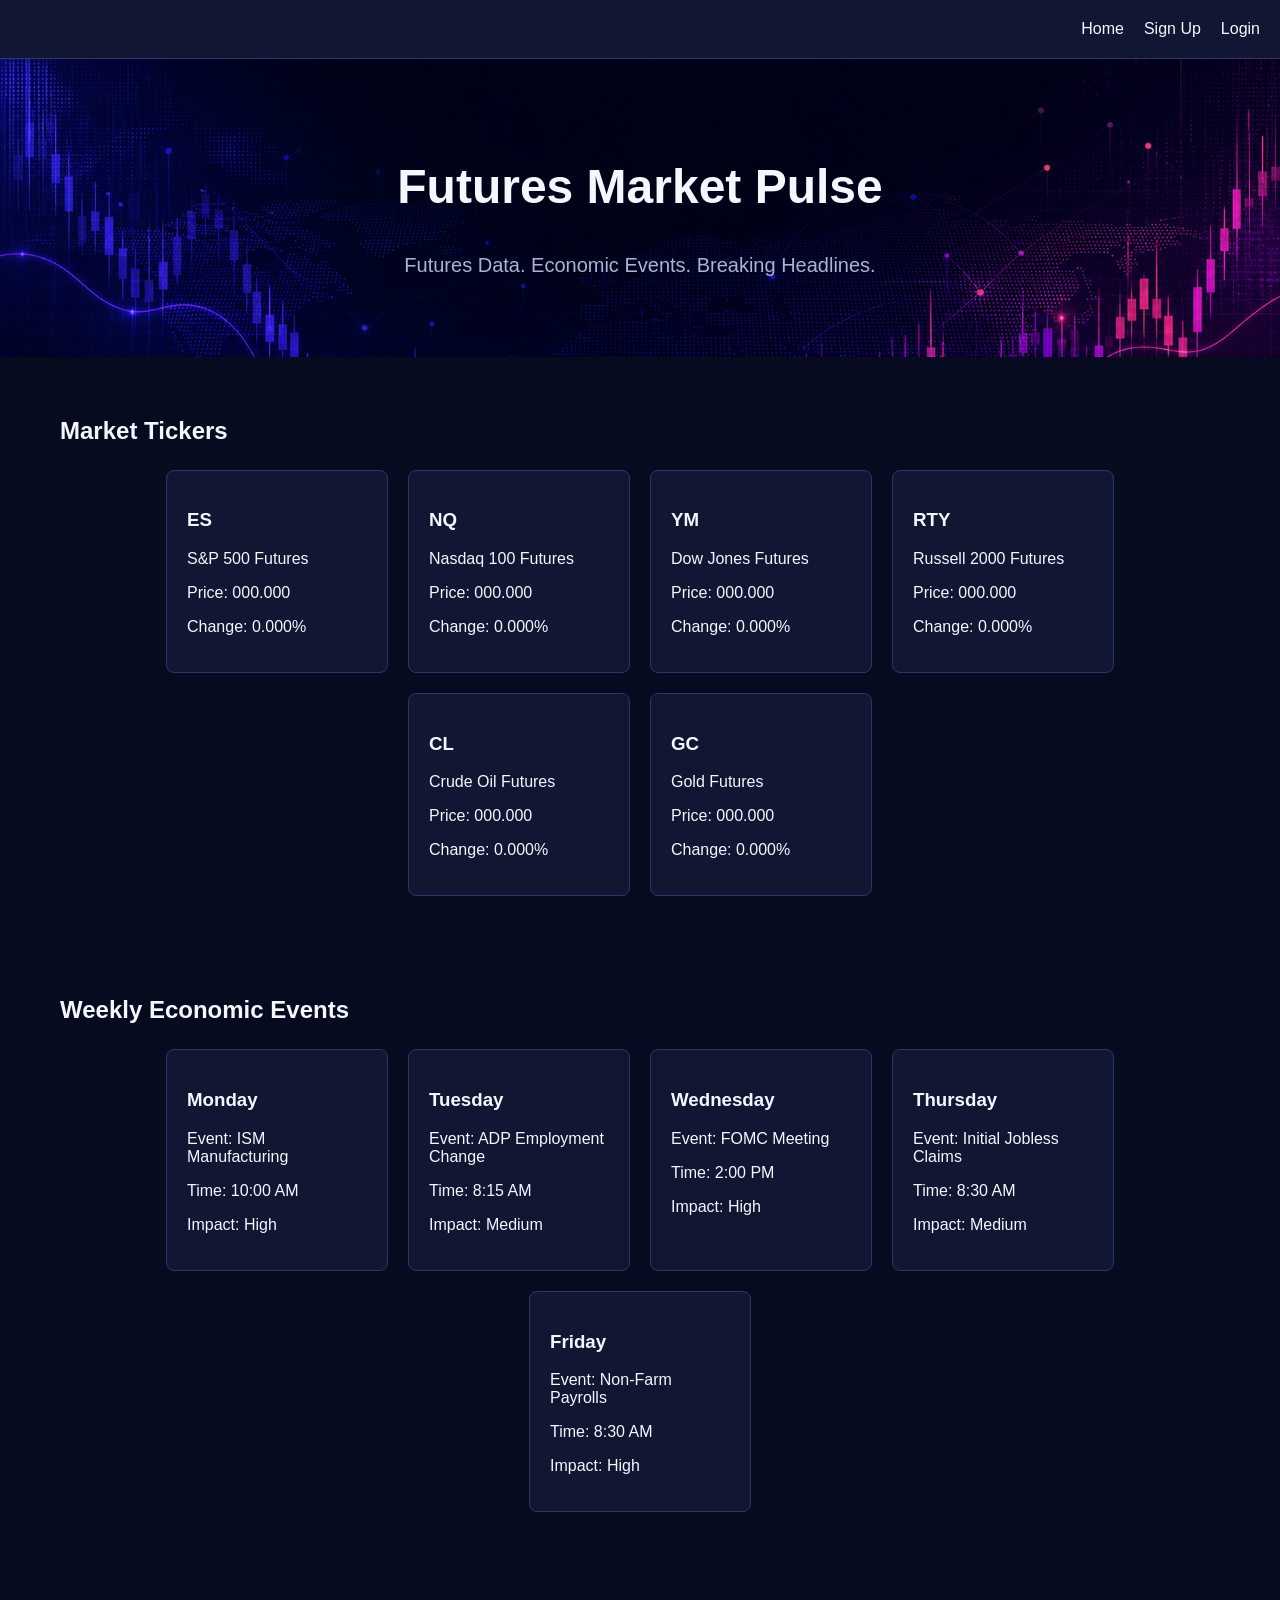
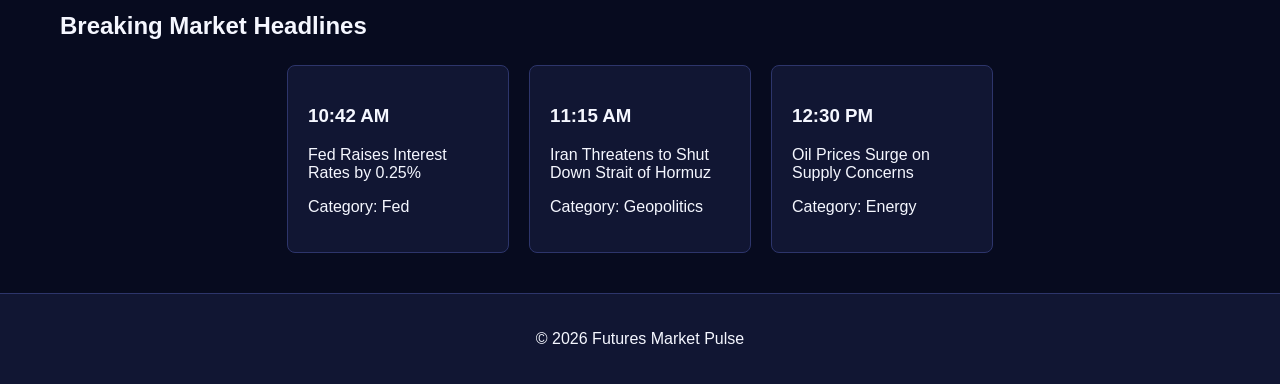
<file: index.html>
<!DOCTYPE html>
<html lang="en">
<head>
    <meta charset="UTF-8">
    <meta name="viewport" content="width=device-width, initial-scale=1.0">
    <title>Futures Market Pulse</title>
    <link rel="stylesheet" href="styles.css">
</head>
<body>
    <header>
        <nav>
            <ul>
                <li><a href="index.html">Home</a></li>
                <li><a href="signup.html">Sign Up</a></li>
                <li><a href="login.html">Login</a></li>
            </ul>
        </nav>
    </header>
    <main>
        <section class="hero">
            <h1>Futures Market Pulse</h1>
            <p>Futures Data. Economic Events. Breaking Headlines.</p>
        </section>
        <section class="content-section">
            <h2>Market Tickers</h2>
            <div class="card-container">
                <div class="card">
                    <h3>ES</h3>
                    <p>S&P 500 Futures</p>
                    <p>Price: 000.000</p>
                    <p>Change: 0.000%</p>
                </div>
                <div class="card">
                    <h3>NQ</h3>
                    <p>Nasdaq 100 Futures</p>
                    <p>Price: 000.000</p>
                    <p>Change: 0.000%</p>
                </div>
                <div class="card">
                    <h3>YM</h3>
                    <p>Dow Jones Futures</p>
                    <p>Price: 000.000</p>
                    <p>Change: 0.000%</p>
                </div>
                <div class="card">
                    <h3>RTY</h3>
                    <p>Russell 2000 Futures</p>
                    <p>Price: 000.000</p>
                    <p>Change: 0.000%</p>
                </div>
                <div class="card">
                    <h3>CL</h3>
                    <p>Crude Oil Futures</p>
                    <p>Price: 000.000</p>
                    <p>Change: 0.000%</p>
                </div>
                <div class="card">
                    <h3>GC</h3>
                    <p>Gold Futures</p>
                    <p>Price: 000.000</p>
                    <p>Change: 0.000%</p>
                </div>
            </div>
        </section>
        <section class="content-section">
            <h2>Weekly Economic Events</h2>
                <div class="card-container">
                <div class="card">
                    <h3>Monday</h3>
                    <p>Event: ISM Manufacturing</p>
                    <p>Time: 10:00 AM</p>
                    <p>Impact: High</p>
                </div>
                <div class="card">
                    <h3>Tuesday</h3>
                    <p>Event: ADP Employment Change</p>
                    <p>Time: 8:15 AM</p>
                    <p>Impact: Medium</p>
                </div>
                <div class="card">
                    <h3>Wednesday</h3>
                    <p>Event: FOMC Meeting</p>
                    <p>Time: 2:00 PM</p>
                    <p>Impact: High</p>
                </div>
                <div class="card">
                    <h3>Thursday</h3>
                    <p>Event: Initial Jobless Claims</p>
                    <p>Time: 8:30 AM</p>
                    <p>Impact: Medium</p>
                </div>
                <div class="card">
                    <h3>Friday</h3>
                    <p>Event: Non-Farm Payrolls</p>
                    <p>Time: 8:30 AM</p>
                    <p>Impact: High</p>
                </div>
                </div>
        </section>
        <section class="content-section">
            <h2>Breaking Market Headlines</h2>
                <div class="card-container">
                <div class="card">
                    <h3>10:42 AM</h3>
                    <p>Fed Raises Interest Rates by 0.25%</p>
                    <p>Category: Fed</p>
                </div>
                <div class="card">
                    <h3>11:15 AM</h3>
                    <p>Iran Threatens to Shut Down Strait of Hormuz</p>
                    <p>Category: Geopolitics</p>
                </div>
                <div class="card">
                    <h3>12:30 PM</h3>
                    <p>Oil Prices Surge on Supply Concerns</p>
                    <p>Category: Energy</p>
                </div>
                </div>
        </section>
    </main>
    <footer>
       <p>© 2026 Futures Market Pulse</p>  
    </footer>
    <script src="script.js"></script>
    <script src="calculator.js"></script>
</body>
</html>
</file>
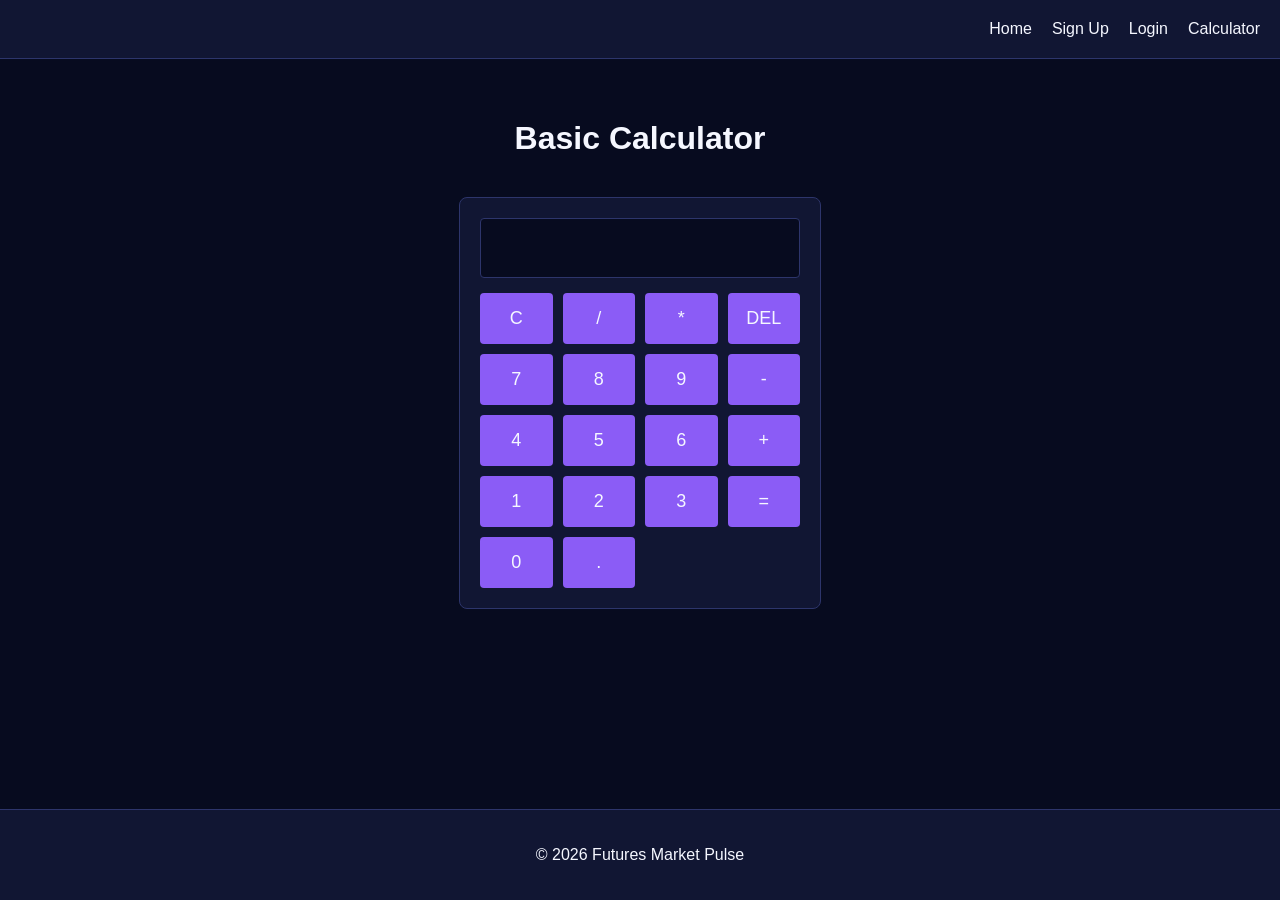
<file: calculator.html>
<!DOCTYPE html>
<html lang="en">
<head>
    <meta charset="UTF-8">
    <meta name="viewport" content="width=device-width, initial-scale=1.0">
    <title>Calculator</title>
    <link rel="stylesheet" href="styles.css">
</head>
<body>
    <header>
        <nav>
            <ul>
                <li><a href="index.html">Home</a></li>
                <li><a href="signup.html">Sign Up</a></li>
                <li><a href="login.html">Login</a></li>
                <li><a href="calculator.html">Calculator</a></li>
            </ul>
        </nav>
    </header>

    <main class="calculator-page">
        <h1>Basic Calculator</h1>

        <div class="calculator">
            <input type="text" id="display" readonly>

            <div class="calculator-buttons">
                <button onclick="clearDisplay()">C</button>
                <button onclick="addToDisplay('/')">/</button>
                <button onclick="addToDisplay('*')">*</button>
                <button onclick="deleteLast()">DEL</button>

                <button onclick="addToDisplay('7')">7</button>
                <button onclick="addToDisplay('8')">8</button>
                <button onclick="addToDisplay('9')">9</button>
                <button onclick="addToDisplay('-')">-</button>

                <button onclick="addToDisplay('4')">4</button>
                <button onclick="addToDisplay('5')">5</button>
                <button onclick="addToDisplay('6')">6</button>
                <button onclick="addToDisplay('+')">+</button>

                <button onclick="addToDisplay('1')">1</button>
                <button onclick="addToDisplay('2')">2</button>
                <button onclick="addToDisplay('3')">3</button>
                <button onclick="calculateResult()">=</button>

                <button onclick="addToDisplay('0')">0</button>
                <button onclick="addToDisplay('.')">.</button>
            </div>
        </div>
    </main>

    <footer>
        <p>© 2026 Futures Market Pulse</p>
    </footer>

    <script src="calculator.js"></script>
</body>
</html>
</file>
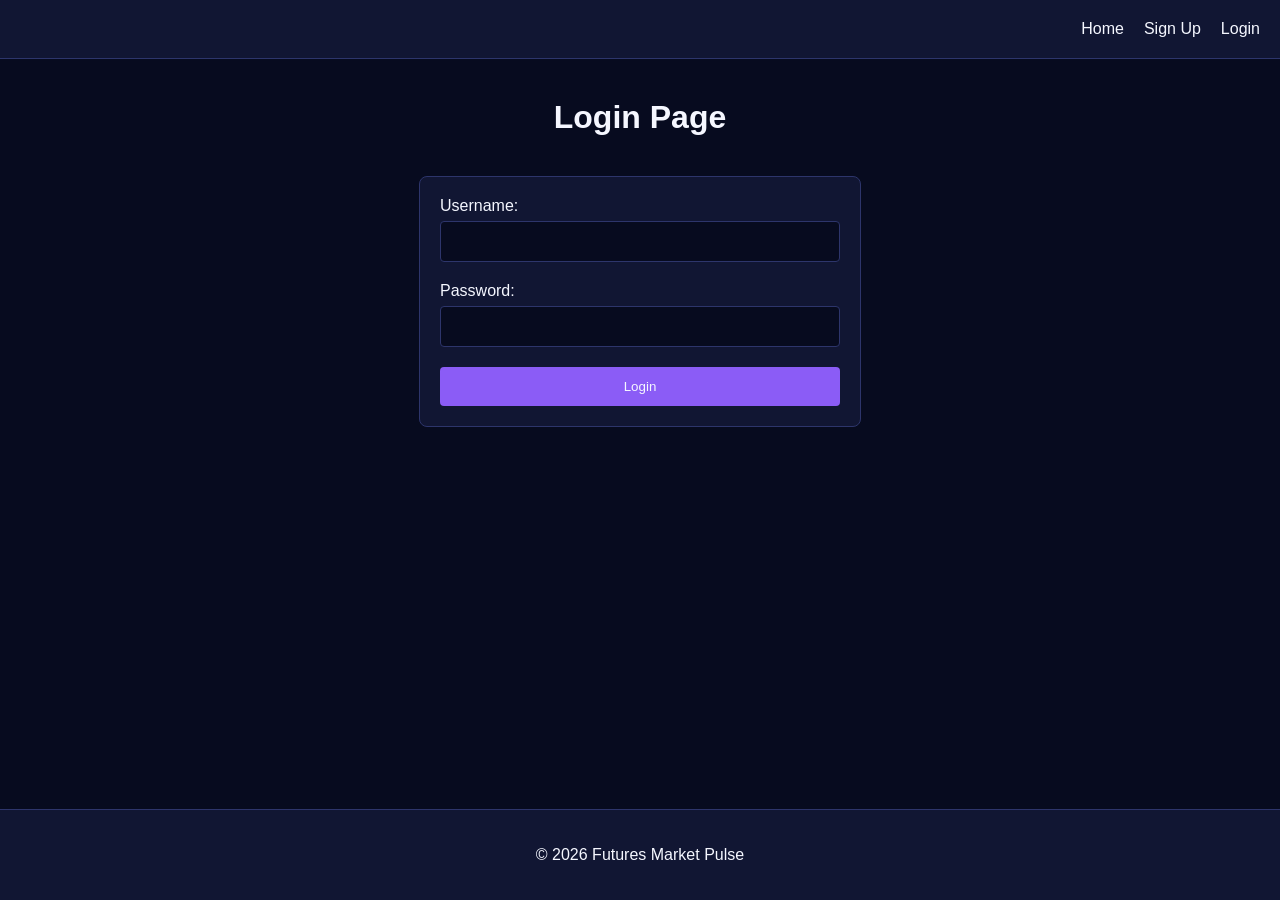
<file: login.html>
<!DOCTYPE html>
<html lang="en">
<head>
    <meta charset="UTF-8">
    <meta name="viewport" content="width=device-width, initial-scale=1.0">
    <title>Login</title>
    <link rel="stylesheet" href="styles.css">
</head>
<body>
    <header>
        <nav>
            <ul>
                <li><a href="index.html">Home</a></li>
                <li><a href="signup.html">Sign Up</a></li>
                <li><a href="login.html">Login</a></li>
             </ul>
        </nav>
    </header>
    <main class="auth-page">
        <h1>Login Page</h1>
        <form class="auth-form" action="/login" method="post">
            <label for="username">Username:</label>
            <input class="form-input" type="text" id="username" name="username" required>

            <label for="password">Password:</label>
            <input class="form-input" type="password" id="password" name="password" required>

            <button type="submit">Login</button>
        </form>
    </main>
    <footer>
         <p>© 2026 Futures Market Pulse</p>
    </footer>
</body>
</html>
</file>
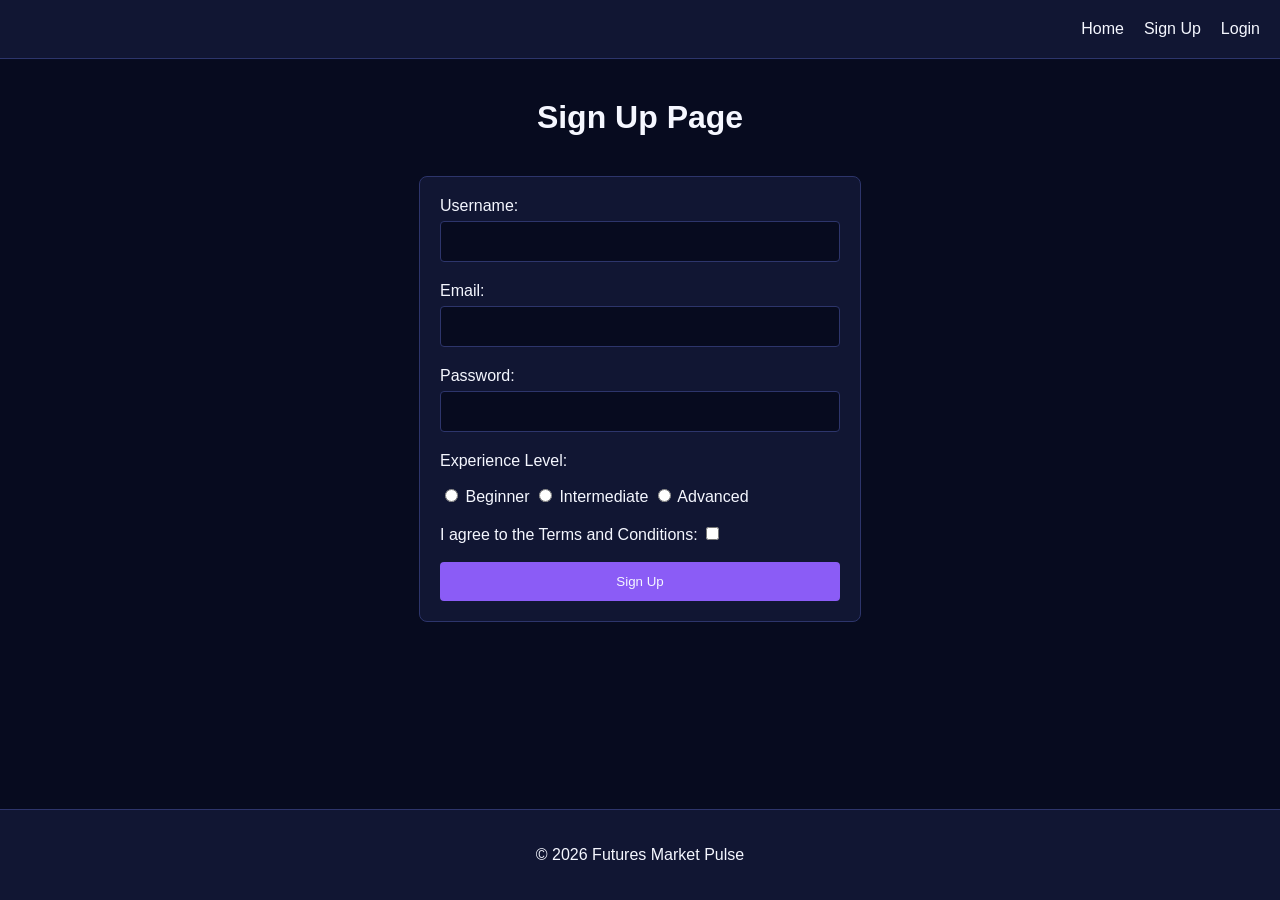
<file: signup.html>
<!DOCTYPE html>
<html lang="en">
<head>
    <meta charset="UTF-8">
    <meta name="viewport" content="width=device-width, initial-scale=1.0">
    <title>Sign Up</title>
    <link rel="stylesheet" href="styles.css">
</head>
<body>
    <header>
        <nav>
            <ul>
                <li><a href="index.html">Home</a></li>
                <li><a href="signup.html">Sign Up</a></li>
                <li><a href="login.html">Login</a></li>
             </ul>
        </nav>
    </header>
    <main class="auth-page">
        <h1>Sign Up Page</h1>
        <form class="auth-form" action="/signup" method="post">
            <label for="username">Username:</label>
            <input class="form-input" type="text" id="username" name="username" required>

            <label for="email">Email:</label>
            <input class="form-input" type="email" id="email" name="email" required>

            <label for="password">Password:</label>
            <input class="form-input" type="password" id="password" name="password" required>
            <p>Experience Level:</p>
            <input type="radio" id="beginner" name="experience" value="Beginner">
            <label for="beginner">Beginner</label>
            <input type="radio" id="intermediate" name="experience" value="Intermediate">
            <label for="intermediate">Intermediate</label>
            <input type="radio" id="advanced" name="experience" value="Advanced">
            <label for="advanced">Advanced</label><br><br>
            <label for="terms">I agree to the Terms and Conditions:</label>
            <input type="checkbox" id="terms" name="terms" required><br><br>
            <button type="submit">Sign Up</button>
        </form>
    </main>
    <footer>
        <p>© 2026 Futures Market Pulse</p>     
    </footer>
</body>
</html>
</file>
<file: styles.css>
body {
    background-color: #070B1F;
    font-family: 'Arial', sans-serif;
    color: #F5F7FF;
    margin: 0;
    min-height: 100vh;
    display: flex;
    flex-direction: column;
}
nav ul {
    margin: 0;
    padding: 0;
    justify-content: flex-end;
    display: flex;
    list-style-type: none;
    gap: 20px;
}
nav a {   
     color: #F5F7FF;
    text-decoration: none;
}
nav a:hover {
    color: #8B5CF6;
}
header {
    background-color: #111633;
    padding: 20px;
    border-bottom: 1px solid #2D356B;
}
.hero {
    text-align: center;
    padding: 60px 20px;
    background-image: url("Images/hero-background.png");
    background-size: cover;
    background-position: center;
}
.hero h1 {
    font-size: 48px;
    color: #F5F7FF;
}
.hero p {
    font-size: 20px;
    color: #AAB3D6;
}
.card {
    background-color: #111633;
    border: 1px solid #2D356B;
    padding: 20px;
    border-radius: 8px;
    width: 180px;
}
.card-container {
    display: flex;
    gap: 20px;
    flex-wrap: wrap;
    justify-content: center;
}
.content-section {
    padding: 40px 60px;
}
.content-section h2 {
    margin-bottom: 25px;
}
footer {
    background-color: #111633;
    padding: 20px;
    border-top: 1px solid #2D356B;
    text-align: center;
}
.auth-form {
    background-color: #111633;
    border: 1px solid #2D356B;
    padding: 20px;
    border-radius: 8px;
    max-width: 400px;
    margin: 40px auto;
}
.auth-form button {
    width: 100%;
    padding: 12px;
    background-color: #8B5CF6;
    color: #F5F7FF;
    border: none;
    border-radius: 4px;
    cursor: pointer;
}
.auth-form button:hover {
    background-color: #7C3AED;
}
.form-input {
    display: block;
    width: 100%;
    padding: 12px;
    box-sizing: border-box;
    background-color: #070B1F;
    color: #F5F7FF;
    border: 1px solid #2D356B;
    border-radius: 4px;
    margin-top: 6px;
    margin-bottom: 20px;
}
.form-input:focus {
    outline: 2px solid #8B5CF6;
    border-color:  #8B5CF6;
}
.auth-page h1 {
    text-align: center;
    margin-top: 40px;
}
main {
    flex: 1;
}
.calculator-page {
    text-align: center;
    padding: 40px 20px;
}

.calculator {
    background-color: #111633;
    border: 1px solid #2D356B;
    border-radius: 8px;
    padding: 20px;
    max-width: 320px;
    margin: 40px auto;
}

#display {
    width: 100%;
    padding: 15px;
    font-size: 24px;
    text-align: right;
    background-color: #070B1F;
    color: #F5F7FF;
    border: 1px solid #2D356B;
    border-radius: 4px;
    box-sizing: border-box;
    margin-bottom: 15px;
}

.calculator-buttons {
    display: grid;
    grid-template-columns: repeat(4, 1fr);
    gap: 10px;
}

.calculator-buttons button {
    padding: 15px;
    font-size: 18px;
    background-color: #8B5CF6;
    color: #F5F7FF;
    border: none;
    border-radius: 4px;
    cursor: pointer;
}

.calculator-buttons button:hover {
    background-color: #7C3AED;
}
</file>
